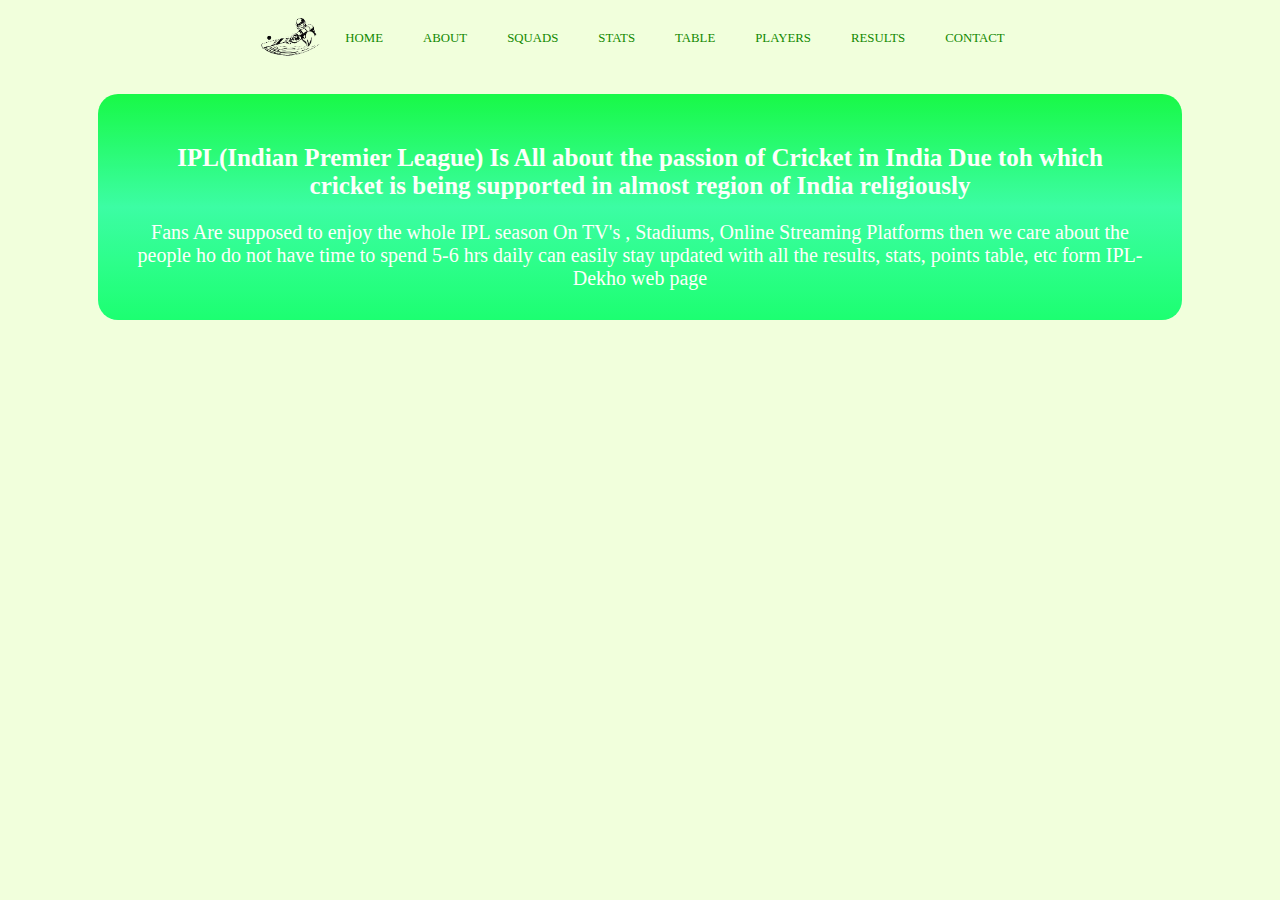
<file: index.html>
<!DOCTYPE html>
<html lang="en">

<head>
    <meta charset="UTF-8">
    <meta http-equiv="X-UA-Compatible" content="IE=edge">
    <meta name="viewport" content="width=device-width, initial-scale=1.0">
    <link rel="stylesheet" href="css/utilse.css">
    <link rel="stylesheet" href="css/main.css">
    <!-- <link rel="stylesheet" media="screen and (min-width: 600px)" href="../css/phone.css"> -->
    <title> IPL</title>
</head>

<body>
    <header id="header">
        <nav id="nav">
            <div class="logo">
                <img class="img" src="img/logo.png" alt="IPL">
            </div>
            <ul class="nav">
                <li><a href="#">HOME</a></li>
                <li><a href="html/about.html">ABOUT</a></li>
                <li><a href="html/squads.html">SQUADS</a></li>
                <li><a href="html/stats.html">STATS</a></li>
                <li><a href="html/points-table.html">TABLE</a></li>
                <li><a href="html/players.html">PLAYERS</a></li>
                <li><a href="html/blogpost1.html">RESULTS</a></li>
                <li><a href="html/contact.html">CONTACT</a></li>
            </ul>

        </nav>
    </header>
    <main>
        <section class="welcm top-margin">
            <h1 class="primary-heading">IPL(Indian Premier League) Is All about the passion of Cricket in India Due toh
                which cricket is being supported in almost region of India religiously</h1>
            <div class="ad">
                <!-- <img src="img/ipl-1.jfif" alt="logo"> -->
                <p class="new-para">
                    Fans Are supposed to enjoy the whole IPL season On TV's , Stadiums, Online Streaming Platforms then
                    we care about the people ho do not have time to spend 5-6 hrs daily can easily stay updated with all
                    the results, stats, points table, etc form IPL-Dekho web page</p>   </div>
        </section>
    </main>
</body>

</html>
</file>
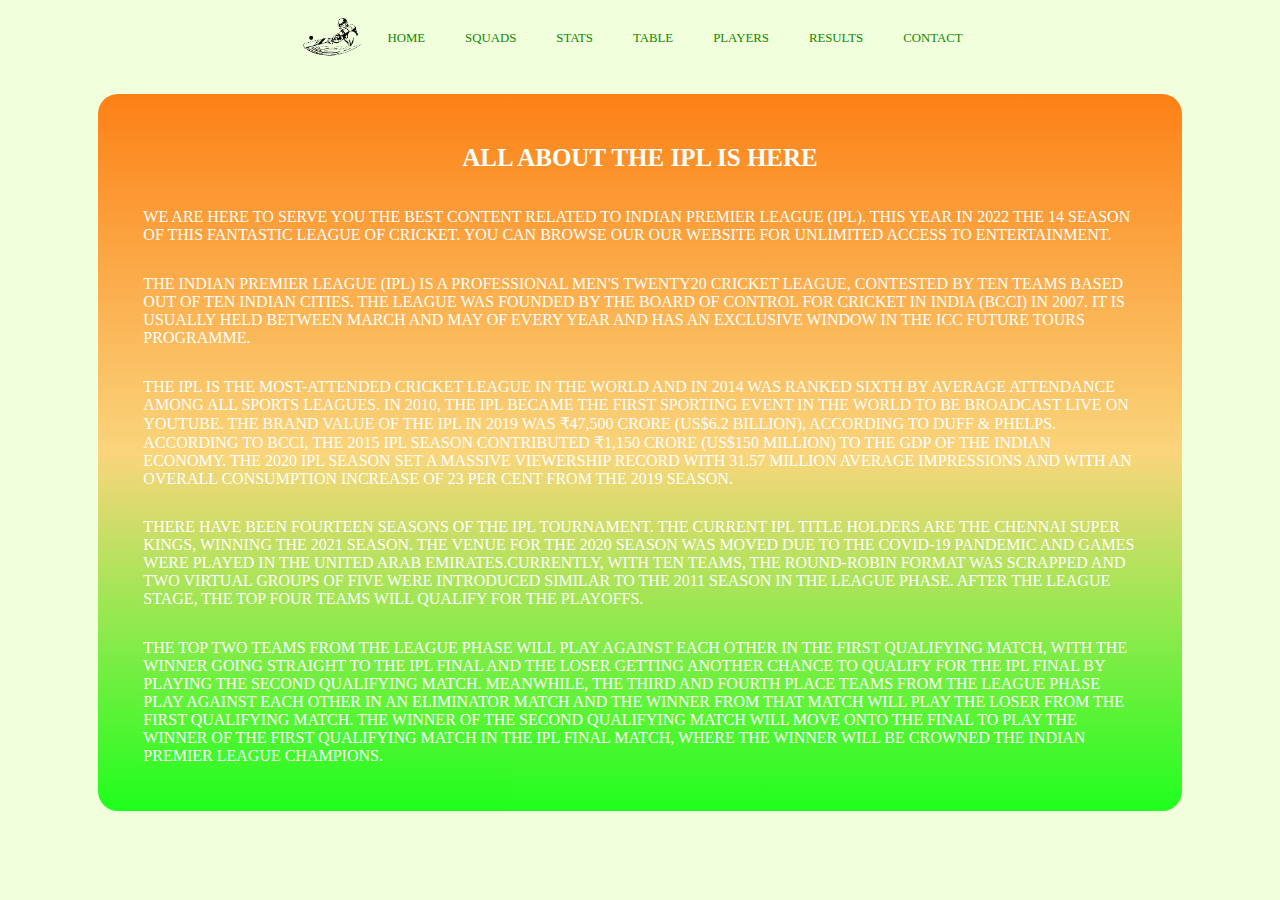
<file: html/index.html>
<!DOCTYPE html>
<html lang="en">

<head>
    <meta charset="UTF-8">
    <meta http-equiv="X-UA-Compatible" content="IE=edge">
    <meta name="viewport" content="width=device-width, initial-scale=1.0">
    <link rel="stylesheet" href="../css/utilse.css">
    <link rel="stylesheet" href="../css/main.css">
    <!-- <link rel="stylesheet" media="screen and (min-width: 600px)" href="../css/phone.css"> -->
    <title> IPL</title>
</head>

<body>
    <header id="header">
        <nav id="nav">
            <div class="logo">
                <img class="img" src="../img/logo.png" alt="IPL">
            </div>
            <ul class="nav">
                <li><a href="index.html">HOME</a></li>
                <li><a href="squads.html">SQUADS</a></li>
                <li><a href="stats.html">STATS</a></li>
                <li><a href="points-table.html">TABLE</a></li>
                <li><a href="players.html">PLAYERS</a></li>
                <li><a href="blogpost1.html">RESULTS</a></li>   <li><a href="contact.html">CONTACT</a></li> 
            </ul>

        </nav>
    </header> 
    <main id="home">
        <section class="intro top-margin">

            <h1 class="primary-heading">ALL ABOUT THE IPL IS HERE</h1>
            <p class="primary-para">WE ARE HERE TO SERVE YOU THE BEST CONTENT RELATED TO INDIAN PREMIER LEAGUE (IPL).
                THIS
                YEAR IN 2022 THE 14 SEASON OF THIS FANTASTIC LEAGUE OF CRICKET. YOU CAN BROWSE OUR OUR WEBSITE FOR
                UNLIMITED
                ACCESS TO ENTERTAINMENT. </p>
            <p class="primary-para">
                THE INDIAN PREMIER LEAGUE (IPL) IS A PROFESSIONAL MEN'S TWENTY20 CRICKET LEAGUE, CONTESTED BY TEN TEAMS
                BASED OUT OF TEN INDIAN CITIES. THE LEAGUE WAS FOUNDED BY THE BOARD OF CONTROL FOR CRICKET IN INDIA
                (BCCI) IN 2007. IT IS USUALLY HELD BETWEEN MARCH AND MAY OF EVERY YEAR AND HAS AN EXCLUSIVE WINDOW IN
                THE ICC FUTURE TOURS PROGRAMME.</p>
            <p class="primary-para">
                THE IPL IS THE MOST-ATTENDED CRICKET LEAGUE IN THE WORLD AND IN 2014 WAS RANKED SIXTH BY AVERAGE
                ATTENDANCE AMONG ALL SPORTS LEAGUES. IN 2010, THE IPL BECAME THE FIRST SPORTING EVENT IN THE WORLD TO
                BE BROADCAST LIVE ON YOUTUBE. THE BRAND VALUE OF THE IPL IN 2019 WAS ₹47,500 CRORE (US$6.2
                BILLION), ACCORDING TO DUFF & PHELPS. ACCORDING TO BCCI, THE 2015 IPL SEASON CONTRIBUTED ₹1,150 CRORE
                (US$150 MILLION) TO THE GDP OF THE INDIAN ECONOMY. THE 2020 IPL SEASON SET A MASSIVE VIEWERSHIP
                RECORD WITH 31.57 MILLION AVERAGE IMPRESSIONS AND WITH AN OVERALL CONSUMPTION INCREASE OF 23 PER CENT
                FROM THE 2019 SEASON.</p>
            <p class="primary-para">
                THERE HAVE BEEN FOURTEEN SEASONS OF THE IPL TOURNAMENT. THE CURRENT IPL TITLE HOLDERS ARE THE CHENNAI
                SUPER KINGS, WINNING THE 2021 SEASON. THE VENUE FOR THE 2020 SEASON WAS MOVED DUE TO THE COVID-19
                PANDEMIC AND GAMES WERE PLAYED IN THE UNITED ARAB EMIRATES.CURRENTLY, WITH TEN TEAMS, THE
                ROUND-ROBIN FORMAT WAS SCRAPPED AND TWO VIRTUAL GROUPS OF FIVE WERE INTRODUCED SIMILAR TO THE 2011
                SEASON IN THE LEAGUE PHASE. AFTER THE LEAGUE STAGE, THE TOP FOUR TEAMS WILL QUALIFY FOR THE PLAYOFFS.
            </p>
            <p class="primary-para"> THE TOP TWO TEAMS FROM THE LEAGUE PHASE WILL PLAY AGAINST EACH OTHER IN THE FIRST
                QUALIFYING MATCH, WITH
                THE WINNER GOING STRAIGHT TO THE IPL FINAL AND THE LOSER GETTING ANOTHER CHANCE TO QUALIFY FOR THE IPL
                FINAL BY PLAYING THE SECOND QUALIFYING MATCH. MEANWHILE, THE THIRD AND FOURTH PLACE TEAMS FROM THE
                LEAGUE PHASE PLAY AGAINST EACH OTHER IN AN ELIMINATOR MATCH AND THE WINNER FROM THAT MATCH WILL PLAY THE
                LOSER FROM THE FIRST QUALIFYING MATCH. THE WINNER OF THE SECOND QUALIFYING MATCH WILL MOVE ONTO THE
                FINAL TO PLAY THE WINNER OF THE FIRST QUALIFYING MATCH IN THE IPL FINAL MATCH, WHERE THE WINNER WILL BE
                CROWNED THE INDIAN PREMIER LEAGUE CHAMPIONS.
            </p>

        </section>
    </main>





</body>
</html>
</file>
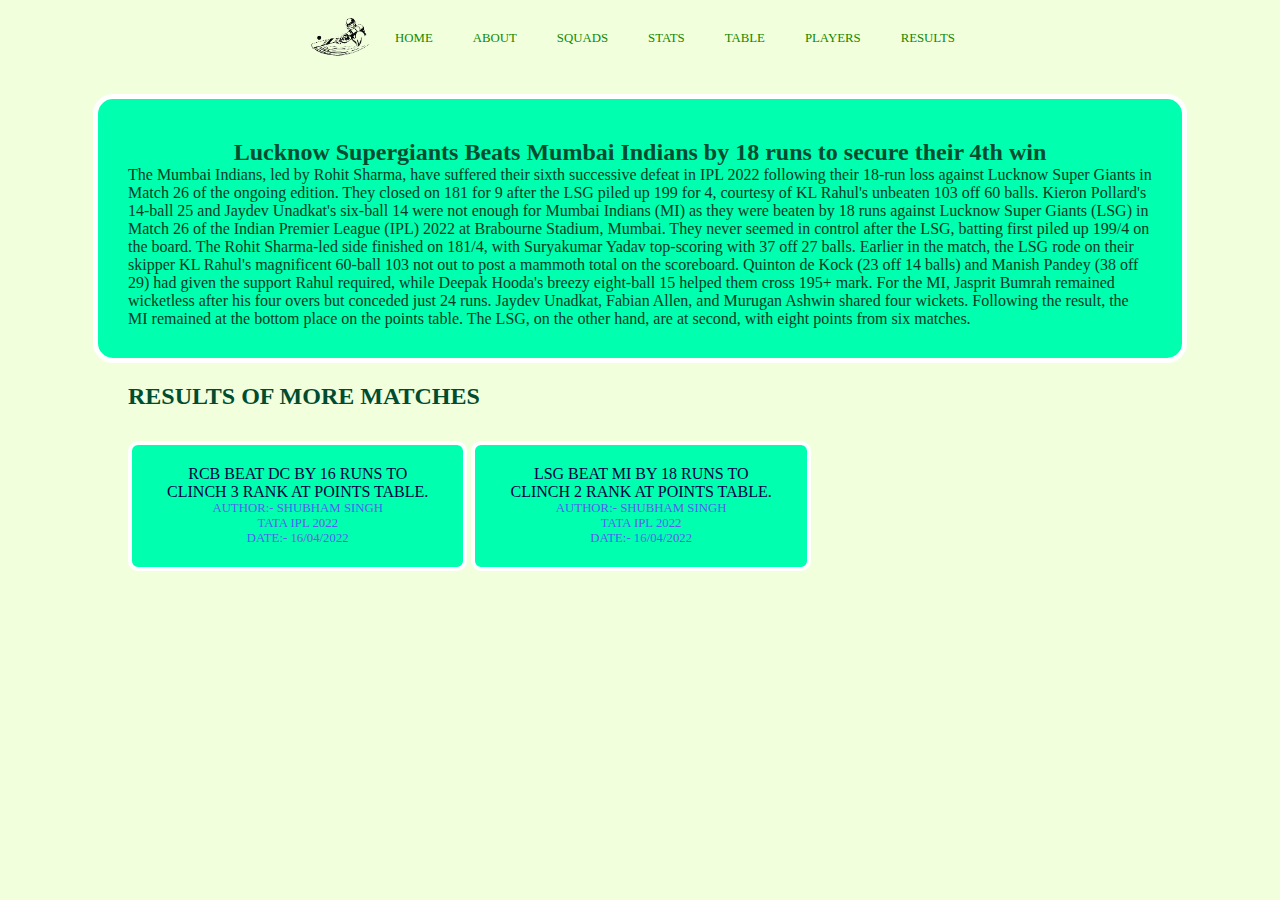
<file: blog/lsgvsmi.html>
<!DOCTYPE html>
<html lang="en">

<head>
    <meta charset="UTF-8">
    <meta http-equiv="X-UA-Compatible" content="IE=edge">
    <meta name="viewport" content="width=device-width, initial-scale=1.0">
    <link rel="stylesheet" href="../css/utilse.css">
    <link rel="stylesheet" href="../css/main.css">
    <!-- <link rel="stylesheet" media="screen and (min-width: 600px)" href="../css/phone.css"> -->
    <title> IPL</title>
</head>

<body>
    <header id="header">
        <nav id="nav">
            <div class="logo">
                <img class="img" src="../img/logo.png" alt="IPL">
            </div>
            <ul class="nav">
                <li><a href="../index.html">HOME</a></li>
                <li><a href="../html/about.html">ABOUT</a></li>
                <li><a href="../html/squads.html">SQUADS</a></li>
                <li><a href="../html/stats.html">STATS</a></li>
                <li><a href="../html/points-table.html">TABLE</a></li>
                <li><a href="../html/players.html">PLAYERS</a></li>
                <li><a href="../html/blogpost1.html">RESULTS</a></li>
            </ul>

        </nav>
    </header>
    <section class="blog">
        <h1 class="blog-heading">Lucknow Supergiants  Beats Mumbai Indians by 18 runs to secure their 4th win</h1>
        <p class="blog-para">The Mumbai Indians, led by Rohit Sharma, have suffered their sixth successive defeat in IPL
            2022 following their 18-run loss against Lucknow Super Giants in Match 26 of the ongoing edition. They
            closed on 181 for 9 after the LSG piled up 199 for 4, courtesy of KL Rahul's unbeaten 103 off 60 balls.

            Kieron Pollard's 14-ball 25 and Jaydev Unadkat's six-ball 14 were not enough for Mumbai Indians (MI) as they
            were beaten by 18 runs against Lucknow Super Giants (LSG) in Match 26 of the Indian Premier League (IPL)
            2022 at Brabourne Stadium, Mumbai. They never seemed in control after the LSG, batting first piled up 199/4
            on the board. The Rohit Sharma-led side finished on 181/4, with Suryakumar Yadav top-scoring with 37 off 27
            balls.

            Earlier in the match, the LSG rode on their skipper KL Rahul's magnificent 60-ball 103 not out to post a
            mammoth total on the scoreboard. Quinton de Kock (23 off 14 balls) and Manish Pandey (38 off 29) had given
            the support Rahul required, while Deepak Hooda's breezy eight-ball 15 helped them cross 195+ mark. For the
            MI, Jasprit Bumrah remained wicketless after his four overs but conceded just 24 runs. Jaydev Unadkat,
            Fabian Allen, and Murugan Ashwin shared four wickets.

            Following the result, the MI remained at the bottom place on the points table. The LSG, on the other hand,
            are at second, with eight points from six matches.</p>
    </section>
    </main>
    <section class="article">
        <h1 class="blog-heading">RESULTS OF MORE MATCHES</h1>
        <div class="box2 blogpost">
            <a href="rcbvsdc.html" class="title-blogpost">RCB BEAT DC BY 16 RUNS TO CLINCH 3 RANK AT POINTS TABLE.<br>
            <p>AUTHOR:- SHUBHAM SINGH</p>
            <p>TATA IPL 2022</p>
            <p>DATE:- 16/04/2022</p>
            </a>
        </div>
        <div class="box2 blogpost">
            <a href="lsgvsmi.html" class="title-blogpost">LSG BEAT MI BY 18 RUNS TO CLINCH 2 RANK AT POINTS TABLE.<br>
            <p>AUTHOR:- SHUBHAM SINGH</p>
            <p>TATA IPL 2022</p>
            <p>DATE:- 16/04/2022</p>
            </a>
        </div>
    </section>
</body>

</html>
</file>
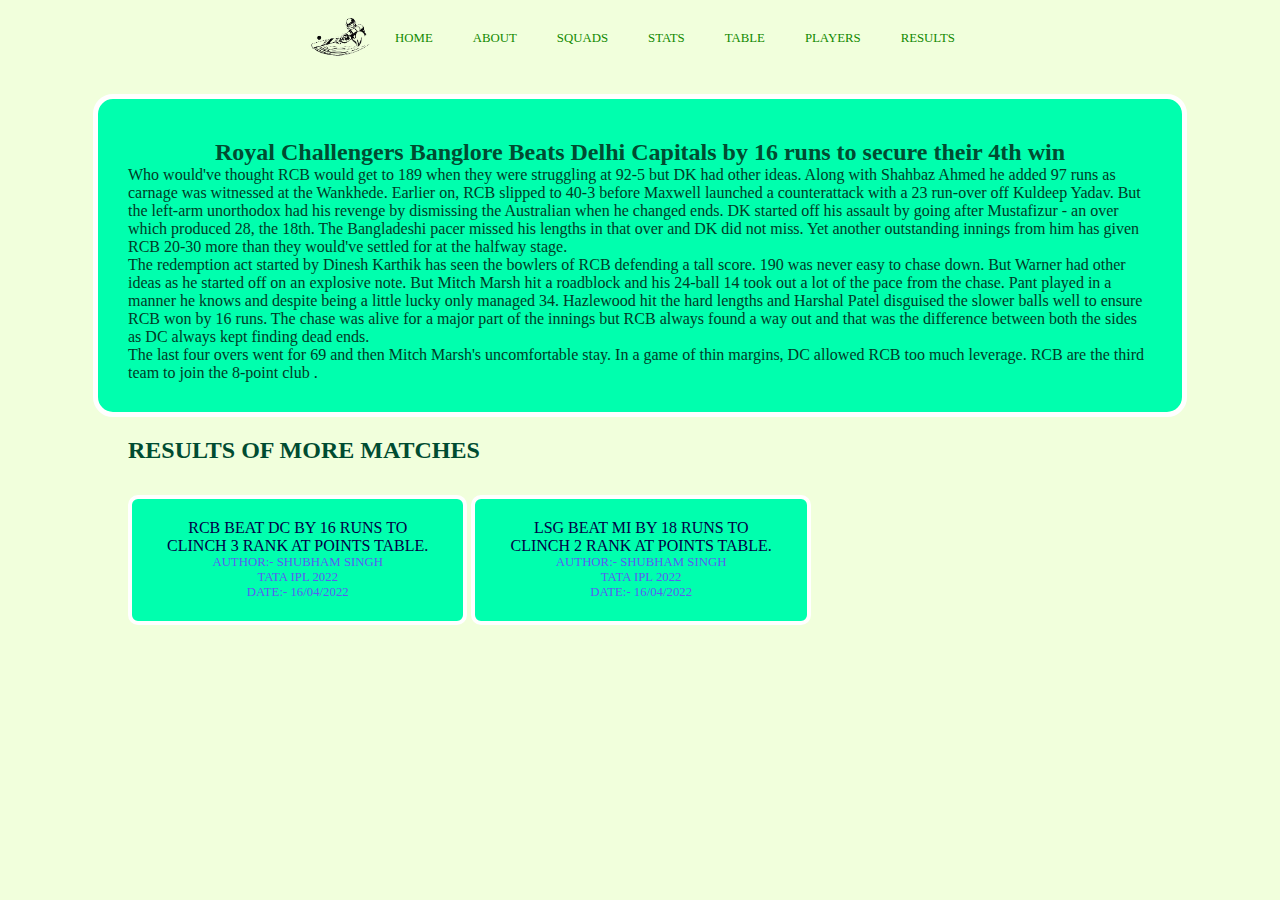
<file: blog/rcbvsdc.html>
<!DOCTYPE html>
<html lang="en">

<head>
    <meta charset="UTF-8">
    <meta http-equiv="X-UA-Compatible" content="IE=edge">
    <meta name="viewport" content="width=device-width, initial-scale=1.0">
    <link rel="stylesheet" href="../css/utilse.css">
    <link rel="stylesheet" href="../css/main.css">
    <!-- <link rel="stylesheet" media="screen and (min-width: 600px)" href="../css/phone.css"> -->
    <title> IPL</title>
</head>

<body>
    <header id="header">
        <nav id="nav">
            <div class="logo">
                <img class="img" src="../img/logo.png" alt="IPL">
            </div>
            <ul class="nav">
                <li><a href="../index.html">HOME</a></li>
                <li><a href="../html/about.html">ABOUT</a></li>
                <li><a href="../html/squads.html">SQUADS</a></li>
                <li><a href="../html/stats.html">STATS</a></li>
                <li><a href="../html/points-table.html">TABLE</a></li>
                <li><a href="../html/players.html">PLAYERS</a></li>
                <li><a href="../html/blogpost1.html">RESULTS</a></li>
            </ul>

        </nav>
    </header>
    <section class="blog">
        <h1 class="blog-heading">Royal Challengers Banglore Beats Delhi Capitals by 16 runs to secure their 4th win</h1>
        <p class="blog-para">Who would've thought RCB would get to 189 when they were struggling at 92-5 but DK had
            other ideas. Along with Shahbaz Ahmed he added 97 runs as carnage was witnessed at the Wankhede. Earlier on,
            RCB slipped to 40-3 before Maxwell launched a counterattack with a 23 run-over off Kuldeep Yadav. But the
            left-arm unorthodox had his revenge by dismissing the Australian when he changed ends. DK started off his
            assault by going after Mustafizur - an over which produced 28, the 18th. The Bangladeshi pacer missed his
            lengths in that over and DK did not miss. Yet another outstanding innings from him has given RCB 20-30 more
            than they would've settled for at the halfway stage.

        </p>
        <p class="blog-para">The redemption act started by Dinesh Karthik has seen the bowlers of RCB defending a tall
            score. 190 was never easy to chase down. But Warner had other ideas as he started off on an explosive note.
            But Mitch Marsh hit a roadblock and his 24-ball 14 took out a lot of the pace from the chase. Pant played in
            a manner he knows and despite being a little lucky only managed 34. Hazlewood hit the hard lengths and
            Harshal Patel disguised the slower balls well to ensure RCB won by 16 runs. The chase was alive for a major
            part of the innings but RCB always found a way out and that was the difference between both the sides as DC
            always kept finding dead ends.</p>
        <p class="blog-para">The last four overs went for 69 and then Mitch Marsh's uncomfortable stay. In a game of
            thin margins, DC allowed RCB too much leverage. RCB are the third team to join the 8-point club .</p>
    </section>
    </main>
    <section class="article">
        <h1 class="blog-heading">RESULTS OF MORE MATCHES</h1>
        <div class="box2 blogpost">
            <a href="rcbvsdc.html" class="title-blogpost">RCB BEAT DC BY 16 RUNS TO CLINCH 3 RANK AT POINTS TABLE.<br>
            <p>AUTHOR:- SHUBHAM SINGH</p>
            <p>TATA IPL 2022</p>
            <p>DATE:- 16/04/2022</p>
            </a>
        </div>
        <div class="box2 blogpost">
            <a href="lsgvsmi.html" class="title-blogpost">LSG BEAT MI BY 18 RUNS TO CLINCH 2 RANK AT POINTS TABLE.<br>
            <p>AUTHOR:- SHUBHAM SINGH</p>
            <p>TATA IPL 2022</p>
            <p>DATE:- 16/04/2022</p>
            </a>
        </div>
    </section>
</body>

</html>
</file>
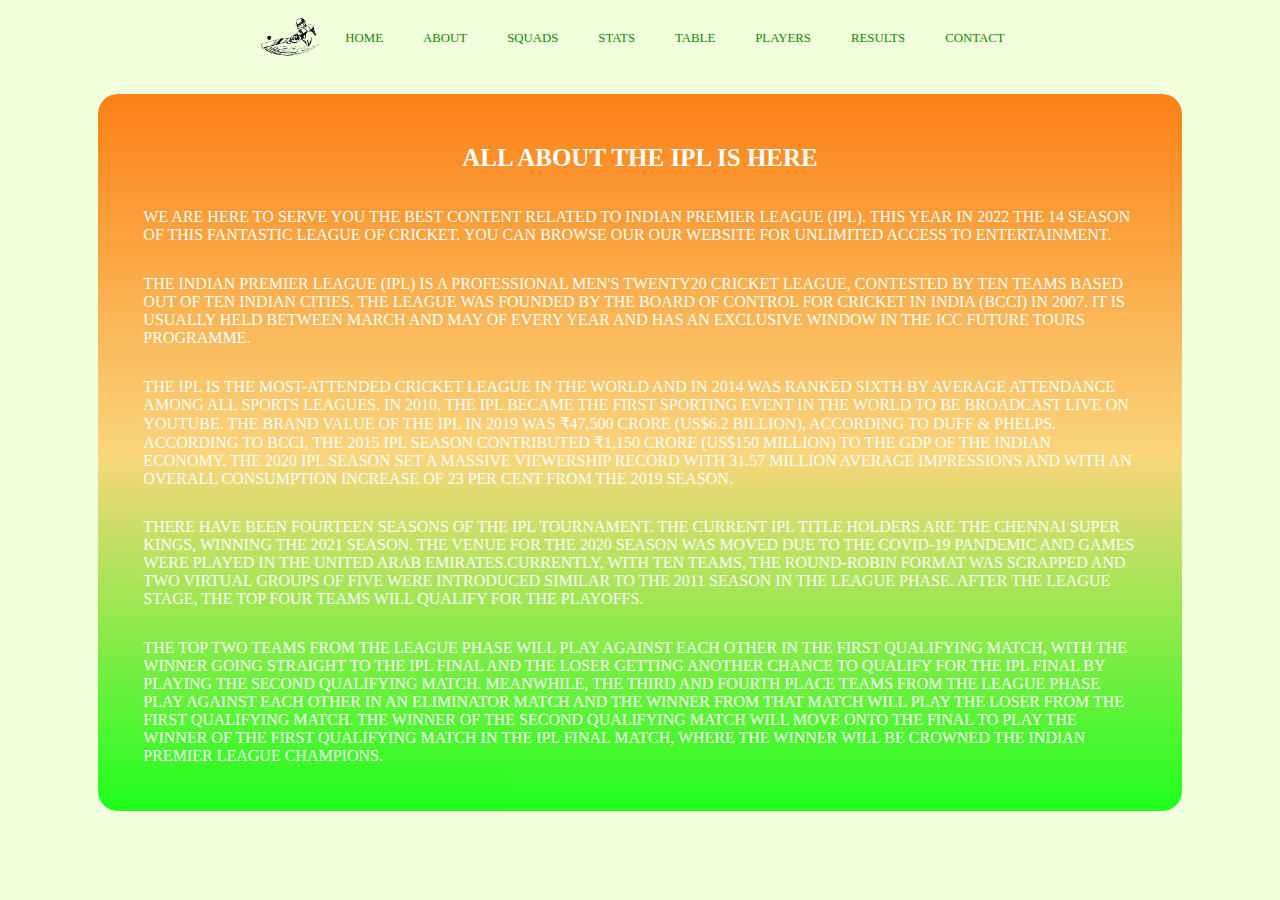
<file: html/about.html>
<!DOCTYPE html>
<html lang="en">

<head>
    <meta charset="UTF-8">
    <meta http-equiv="X-UA-Compatible" content="IE=edge">
    <meta name="viewport" content="width=device-width, initial-scale=1.0">
    <link rel="stylesheet" href="../css/utilse.css">
    <link rel="stylesheet" href="../css/main.css">
    <!-- <link rel="stylesheet" media="screen and (min-width: 600px)" href="../css/phone.css"> -->
    <title> IPL</title>
</head>

<body>
    <header id="header">
        <nav id="nav">
            <div class="logo">
                <img class="img" src="../img/logo.png" alt="IPL">
            </div>
            <ul class="nav">
                <li><a href="../index.html">HOME</a></li>
                <li><a href="about.html">ABOUT</a></li>
                <li><a href="squads.html">SQUADS</a></li>
                <li><a href="stats.html">STATS</a></li>
                <li><a href="points-table.html">TABLE</a></li>
                <li><a href="players.html">PLAYERS</a></li>
                <li><a href="blogpost1.html">RESULTS</a></li>   
                <li><a href="contact.html">CONTACT</a></li> 
            </ul>

        </nav>
    </header> 
    <main id="about">
        <section class="intro top-margin">

            <h1 class="primary-heading">ALL ABOUT THE IPL IS HERE</h1>
            <p class="primary-para">WE ARE HERE TO SERVE YOU THE BEST CONTENT RELATED TO INDIAN PREMIER LEAGUE (IPL).
                THIS
                YEAR IN 2022 THE 14 SEASON OF THIS FANTASTIC LEAGUE OF CRICKET. YOU CAN BROWSE OUR OUR WEBSITE FOR
                UNLIMITED
                ACCESS TO ENTERTAINMENT. </p>
            <p class="primary-para">
                THE INDIAN PREMIER LEAGUE (IPL) IS A PROFESSIONAL MEN'S TWENTY20 CRICKET LEAGUE, CONTESTED BY TEN TEAMS
                BASED OUT OF TEN INDIAN CITIES. THE LEAGUE WAS FOUNDED BY THE BOARD OF CONTROL FOR CRICKET IN INDIA
                (BCCI) IN 2007. IT IS USUALLY HELD BETWEEN MARCH AND MAY OF EVERY YEAR AND HAS AN EXCLUSIVE WINDOW IN
                THE ICC FUTURE TOURS PROGRAMME.</p>
            <p class="primary-para">
                THE IPL IS THE MOST-ATTENDED CRICKET LEAGUE IN THE WORLD AND IN 2014 WAS RANKED SIXTH BY AVERAGE
                ATTENDANCE AMONG ALL SPORTS LEAGUES. IN 2010, THE IPL BECAME THE FIRST SPORTING EVENT IN THE WORLD TO
                BE BROADCAST LIVE ON YOUTUBE. THE BRAND VALUE OF THE IPL IN 2019 WAS ₹47,500 CRORE (US$6.2
                BILLION), ACCORDING TO DUFF & PHELPS. ACCORDING TO BCCI, THE 2015 IPL SEASON CONTRIBUTED ₹1,150 CRORE
                (US$150 MILLION) TO THE GDP OF THE INDIAN ECONOMY. THE 2020 IPL SEASON SET A MASSIVE VIEWERSHIP
                RECORD WITH 31.57 MILLION AVERAGE IMPRESSIONS AND WITH AN OVERALL CONSUMPTION INCREASE OF 23 PER CENT
                FROM THE 2019 SEASON.</p>
            <p class="primary-para">
                THERE HAVE BEEN FOURTEEN SEASONS OF THE IPL TOURNAMENT. THE CURRENT IPL TITLE HOLDERS ARE THE CHENNAI
                SUPER KINGS, WINNING THE 2021 SEASON. THE VENUE FOR THE 2020 SEASON WAS MOVED DUE TO THE COVID-19
                PANDEMIC AND GAMES WERE PLAYED IN THE UNITED ARAB EMIRATES.CURRENTLY, WITH TEN TEAMS, THE
                ROUND-ROBIN FORMAT WAS SCRAPPED AND TWO VIRTUAL GROUPS OF FIVE WERE INTRODUCED SIMILAR TO THE 2011
                SEASON IN THE LEAGUE PHASE. AFTER THE LEAGUE STAGE, THE TOP FOUR TEAMS WILL QUALIFY FOR THE PLAYOFFS.
            </p>
            <p class="primary-para"> THE TOP TWO TEAMS FROM THE LEAGUE PHASE WILL PLAY AGAINST EACH OTHER IN THE FIRST
                QUALIFYING MATCH, WITH
                THE WINNER GOING STRAIGHT TO THE IPL FINAL AND THE LOSER GETTING ANOTHER CHANCE TO QUALIFY FOR THE IPL
                FINAL BY PLAYING THE SECOND QUALIFYING MATCH. MEANWHILE, THE THIRD AND FOURTH PLACE TEAMS FROM THE
                LEAGUE PHASE PLAY AGAINST EACH OTHER IN AN ELIMINATOR MATCH AND THE WINNER FROM THAT MATCH WILL PLAY THE
                LOSER FROM THE FIRST QUALIFYING MATCH. THE WINNER OF THE SECOND QUALIFYING MATCH WILL MOVE ONTO THE
                FINAL TO PLAY THE WINNER OF THE FIRST QUALIFYING MATCH IN THE IPL FINAL MATCH, WHERE THE WINNER WILL BE
                CROWNED THE INDIAN PREMIER LEAGUE CHAMPIONS.
            </p>

        </section>
    </main>





</body>
</html>
</file>
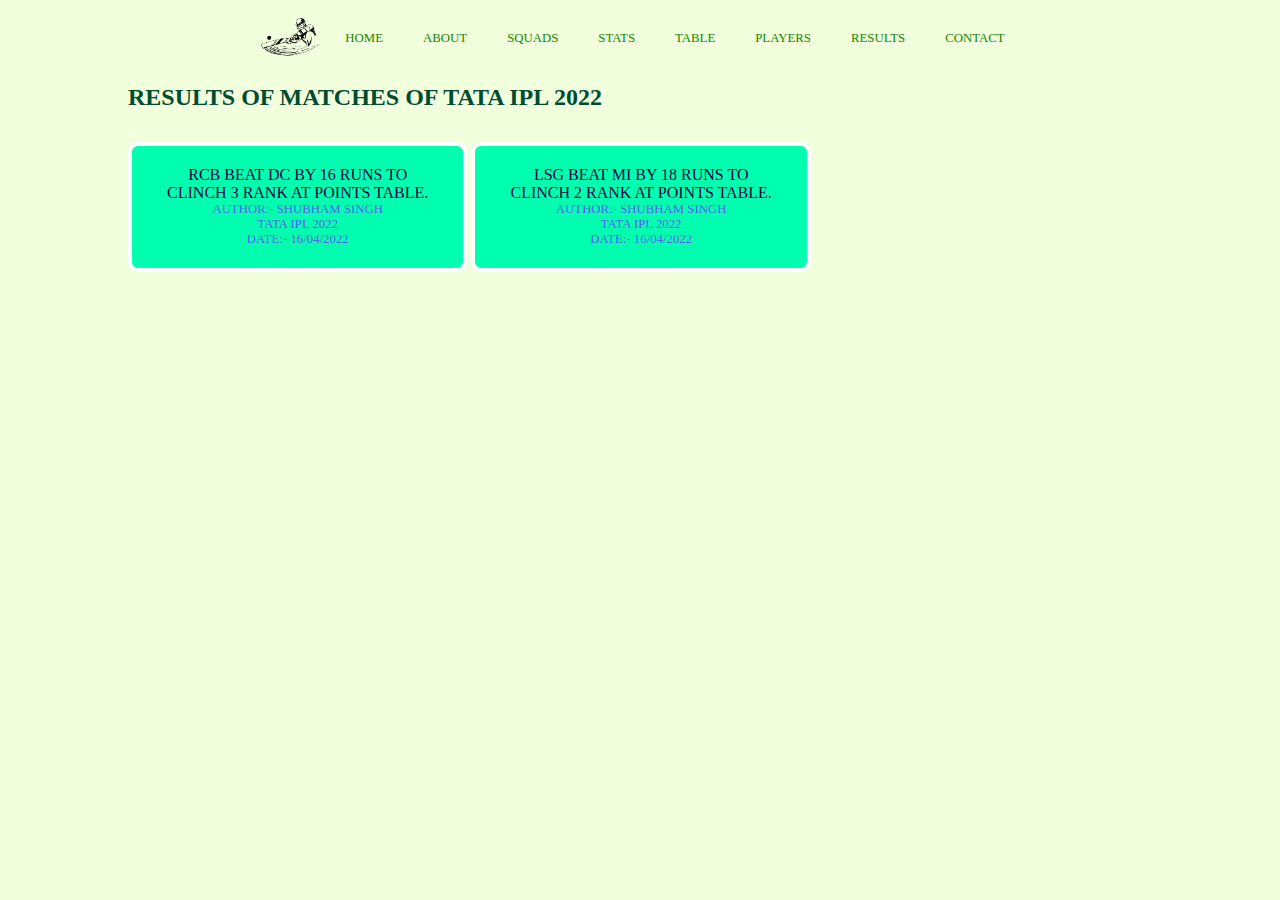
<file: html/blogpost1.html>
<!DOCTYPE html>
<html lang="en">

<head>
    <meta charset="UTF-8">
    <meta http-equiv="X-UA-Compatible" content="IE=edge">
    <meta name="viewport" content="width=device-width, initial-scale=1.0">
    <link rel="stylesheet" href="../css/utilse.css">
    <link rel="stylesheet" href="../css/main.css">
    <!-- <link rel="stylesheet" media="screen and (min-width: 600px)" href="../css/phone.css"> -->
    <title> IPL</title>
</head>

<body>
    <header id="header">
        <nav id="nav">
            <div class="logo">
                <img class="img" src="../img/logo.png" alt="IPL">
            </div>
            <ul class="nav">
                <li><a href="../index.html">HOME</a></li>
                <li><a href="about.html">ABOUT</a></li>
                <li><a href="squads.html">SQUADS</a></li>
                <li><a href="stats.html">STATS</a></li>
                <li><a href="points-table.html">TABLE</a></li>
                <li><a href="players.html">PLAYERS</a></li>
                <li><a href="blogpost1.html">RESULTS</a></li>
                <li><a href="contact.html">CONTACT</a></li> 
            </ul>

        </nav>
    </header>
    <section class="article top-margin">
        <h1 class="blog-heading">RESULTS OF MATCHES OF TATA IPL 2022</h1>
        <div class="box2 blogpost">
            <a href="../blog/rcbvsdc.html" class="title-blogpost">RCB BEAT DC BY 16 RUNS TO CLINCH 3 RANK AT POINTS TABLE.<br>
            <p>AUTHOR:- SHUBHAM SINGH</p>
            <p>TATA IPL 2022</p>
            <p>DATE:- 16/04/2022</p>
            </a>
        </div>
        <div class="box2 blogpost">
            <a href="../blog/lsgvsmi.html" class="title-blogpost">LSG BEAT MI BY 18 RUNS TO CLINCH 2 RANK AT POINTS TABLE.<br>
            <p>AUTHOR:- SHUBHAM SINGH</p>
            <p>TATA IPL 2022</p>
            <p>DATE:- 16/04/2022</p>
            </a>
        </div>
    </section>
    
</body>

</html>
</file>
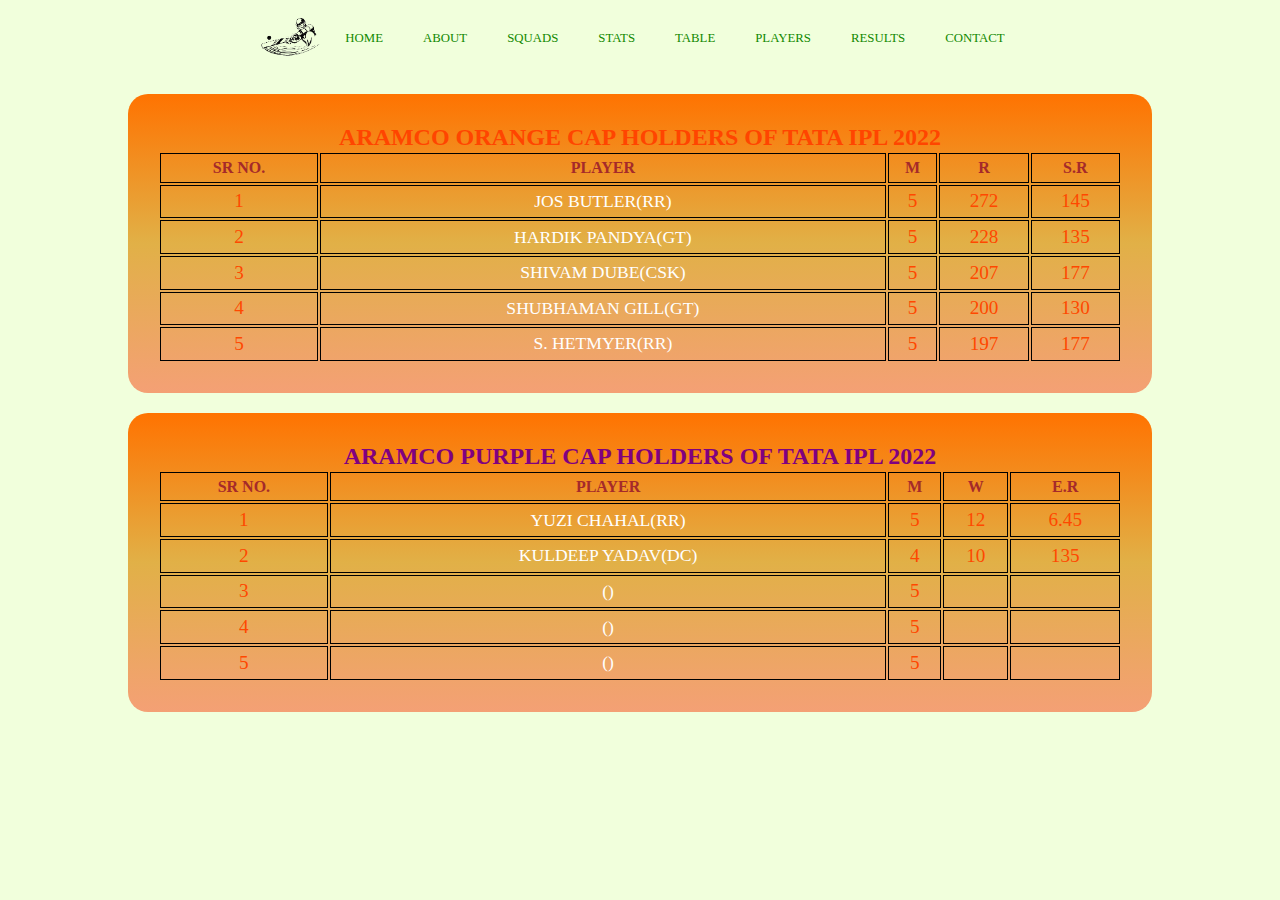
<file: html/players.html>
<!DOCTYPE html>
<html lang="en">

<head>
    <meta charset="UTF-8">
    <meta http-equiv="X-UA-Compatible" content="IE=edge">
    <meta name="viewport" content="width=device-width, initial-scale=1.0">
    <link rel="stylesheet" href="../css/utilse.css">
    <link rel="stylesheet" href="../css/main.css">
    <!-- <link rel="stylesheet" media="screen and (min-width: 600px)" href="../css/phone.css"> -->
    <title> IPL</title>


</head>

<body>
    <header id="header">
        <nav id="nav">
            <div class="logo">
                <img class="img" src="../img/logo.png" alt="IPL">
            </div>
            <ul class="nav">
                <li><a href="../index.html">HOME</a></li>
                <li><a href="about.html">ABOUT</a></li>
                <li><a href="squads.html">SQUADS</a></li>
                <li><a href="stats.html">STATS</a></li>
                <li><a href="points-table.html">TABLE</a></li>
                <li><a href="players.html">PLAYERS</a></li>
                <li><a href="blogpost1.html">RESULTS</a></li>   <li><a href="contact.html">CONTACT</a></li> 
            </ul>

        </nav>
    </header>
     
    <main>
        <div id="players" class="box caps  top-margin">
            <h1 class="title6">ARAMCO ORANGE CAP HOLDERS OF TATA IPL 2022</h1>
            <table class="aramco">
                <thead>
                    <tr>
                        <th class="title5">SR NO.</th>
                        <th class="title5">PLAYER</th>
                        <th class="title5">M </th>
                        <th class="title5">R</th>
                        <th class="title5">S.R</th>
                    </tr>
                </thead>
                <tbody>
                    <tr>
                        <td class="title3">1</td>
                        <td class="title4">JOS BUTLER(RR)</td>
                        <td class="title3">5</td>
                        <td class="title3">272</td>
                        <td class="title3">145</td>
                    </tr>
                    <tr>
                        <td class="title3">2</td>
                        <td class="title4">HARDIK PANDYA(GT)</td>
                        <td class="title3">5</td>
                        <td class="title3">228</td>
                        <td class="title3">135</td>
                    </tr>
                    <tr>
                        <td class="title3">3</td>
                        <td class="title4">SHIVAM DUBE(CSK)</td>
                        <td class="title3">5</td>
                        <td class="title3">207</td>
                        <td class="title3">177</td>
                    </tr>
                    <tr>
                        <td class="title3">4</td>
                        <td class="title4">SHUBHAMAN GILL(GT)</td>
                        <td class="title3">5</td>
                        <td class="title3">200</td>
                        <td class="title3">130</td>
                    </tr>
                    <tr>
                        <td class="title3">5</td>
                        <td class="title4">S. HETMYER(RR)</td>
                        <td class="title3">5</td>
                        <td class="title3">197</td>
                        <td class="title3">177</td>
                    </tr>
                </tbody>
            </table>

        </div>
        <div class="box caps">
            <h1 class="title7">ARAMCO PURPLE CAP HOLDERS OF TATA IPL 2022</h1>
            <table class="aramco">
                <thead>
                    <tr>
                        <th class="title5">SR NO.</th>
                        <th class="title5">PLAYER</th>
                        <th class="title5">M </th>
                        <th class="title5">W</th>
                        <th class="title5">E.R</th>
                    </tr>
                </thead>
                <tbody>
                    <tr>
                        <td class="title3">1</td>
                        <td class="title4">YUZI CHAHAL(RR)</td>
                        <td class="title3">5</td>
                        <td class="title3">12</td>
                        <td class="title3">6.45</td>
                    </tr>
                    <tr>
                        <td class="title3">2</td>
                        <td class="title4">KULDEEP YADAV(DC)</td>
                        <td class="title3">4</td>
                        <td class="title3">10</td>
                        <td class="title3">135</td>
                    </tr>
                    <tr>
                        <td class="title3">3</td>
                        <td class="title4">()</td>
                        <td class="title3">5</td>
                        <td class="title3"></td>
                        <td class="title3"></td>
                    </tr>
                    <tr>
                        <td class="title3">4</td>
                        <td class="title4">()</td>
                        <td class="title3">5</td>
                        <td class="title3"></td>
                        <td class="title3"></td>
                    </tr>
                    <tr>
                        <td class="title3">5</td>
                        <td class="title4">()</td>
                        <td class="title3">5</td>
                        <td class="title3"></td>
                        <td class="title3"></td>
                    </tr>
                </tbody>
            </table>

        </div>
    </main>
</body>

</html>
</file>
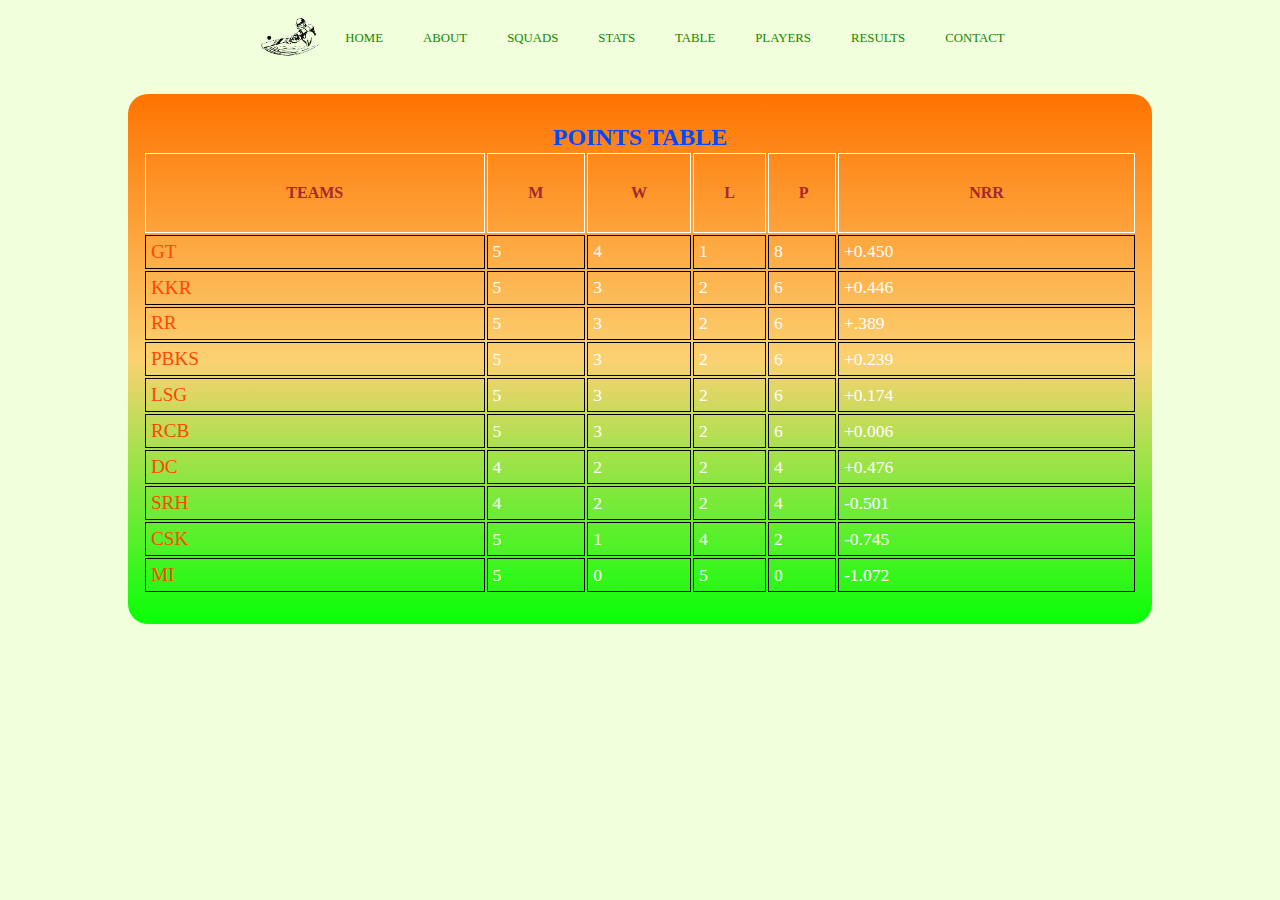
<file: html/points-table.html>
<!DOCTYPE html>
<html lang="en">

<head>
    <meta charset="UTF-8">
    <meta http-equiv="X-UA-Compatible" content="IE=edge">
    <meta name="viewport" content="width=device-width, initial-scale=1.0">
    <link rel="stylesheet" href="../css/utilse.css">
    <link rel="stylesheet" href="../css/main.css">
    <!-- <link rel="stylesheet" media="screen and (min-width: 600px)" href="../css/phone.css"> -->
    <title> IPL</title>


</head>

<body>
    <header id="header">
        <nav id="nav">
            <div class="logo">
                <img class="img" src="../img/logo.png" alt="IPL">
            </div>
            <ul class="nav">
                <li><a href="../index.html">HOME</a></li>
                <li><a href="about.html">ABOUT</a></li>
                <li><a href="squads.html">SQUADS</a></li>
                <li><a href="stats.html">STATS</a></li>
                <li><a href="points-table.html">TABLE</a></li>
                <li><a href="players.html">PLAYERS</a></li>
                <li><a href="blogpost1.html">RESULTS</a></li>   <li><a href="contact.html">CONTACT</a></li> 
            </ul>

        </nav>
    </header>
    <main>
        <section id="p-t" class="table top-margin box3">
            <h1 class="title2">POINTS TABLE</h1>
            <table>
                <thead>
                    <tr>
                        <th class="title5">TEAMS</th>
                        <th class="title5">M</th>
                        <th class="title5">W</th>
                        <th class="title5">L</th>
                        <th class="title5">P</th>
                        <th class="title5">NRR</th>
                    </tr>
                </thead>
                <tbody>
                    <tr>
                        <td class="title3">GT</td>
                        <td class="title4">5</td>
                        <td class="title4">4</td>
                        <td class="title4">1</td>
                        <td class="title4">8</td>
                        <td class="title4">+0.450</td>
                    </tr>

                    <tr>
                        <td class="title3">KKR</td>
                        <td class="title4">5</td>
                        <td class="title4">3</td>
                        <td class="title4">2</td>
                        <td class="title4">6</td>
                        <td class="title4">+0.446</td>
                    </tr>
                    <tr>
                        <td class="title3">RR</td>
                        <td class="title4">5</td>
                        <td class="title4">3</td>
                        <td class="title4">2</td>
                        <td class="title4">6</td>
                        <td class="title4">+.389</td>
                    </tr>
                    <tr>
                        <td class="title3">PBKS</td>
                        <td class="title4">5</td>
                        <td class="title4">3</td>
                        <td class="title4">2</td>
                        <td class="title4">6</td>
                        <td class="title4">+0.239</td>
                    </tr>
                    <tr>
                        <td class="title3">LSG</td>
                        <td class="title4">5</td>
                        <td class="title4">3</td>
                        <td class="title4">2</td>
                        <td class="title4">6</td>
                        <td class="title4">+0.174</td>
                    </tr>



                    <tr>
                        <td class="title3">RCB</td>
                        <td class="title4">5</td>
                        <td class="title4">3</td>
                        <td class="title4">2</td>
                        <td class="title4">6</td>
                        <td class="title4">+0.006</td>
                    </tr>
                    <tr>
                        <td class="title3">DC</td>
                        <td class="title4">4</td>
                        <td class="title4">2</td>
                        <td class="title4">2</td>
                        <td class="title4">4</td>
                        <td class="title4">+0.476</td>
                    </tr>

                    <tr>
                        <td class="title3">SRH</td>
                        <td class="title4">4</td>
                        <td class="title4">2</td>
                        <td class="title4">2</td>
                        <td class="title4">4</td>
                        <td class="title4">-0.501</td>
                    </tr>
                    <tr>
                        <td class="title3">CSK</td>
                        <td class="title4">5</td>
                        <td class="title4">1</td>
                        <td class="title4">4</td>
                        <td class="title4">2</td>
                        <td class="title4">-0.745</td>
                    </tr>
                    <tr>
                        <td class="title3">MI</td>
                        <td class="title4">5</td>
                        <td class="title4">0</td>
                        <td class="title4">5</td>
                        <td class="title4">0</td>
                        <td class="title4">-1.072</td>
                    </tr>

                </tbody>
            </table>
        </section>
    </main>

</body>

</html>
</file>
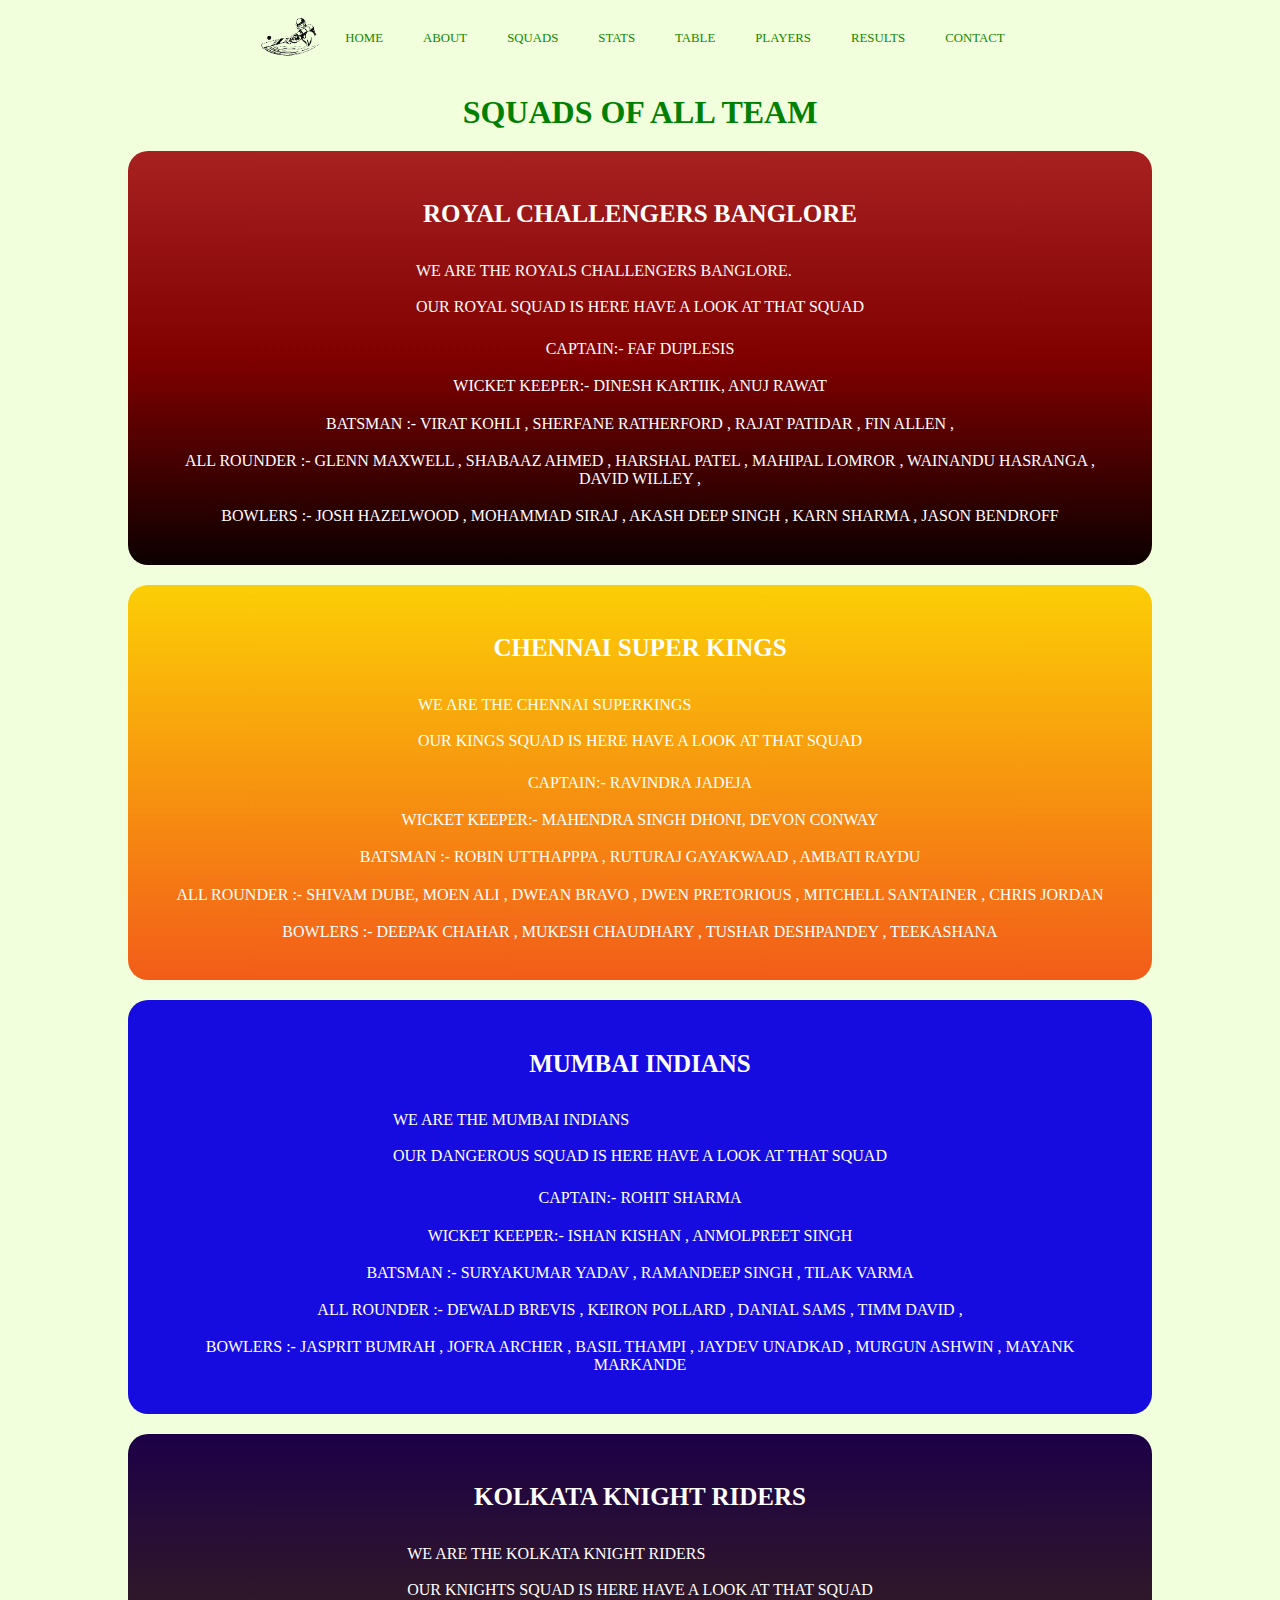
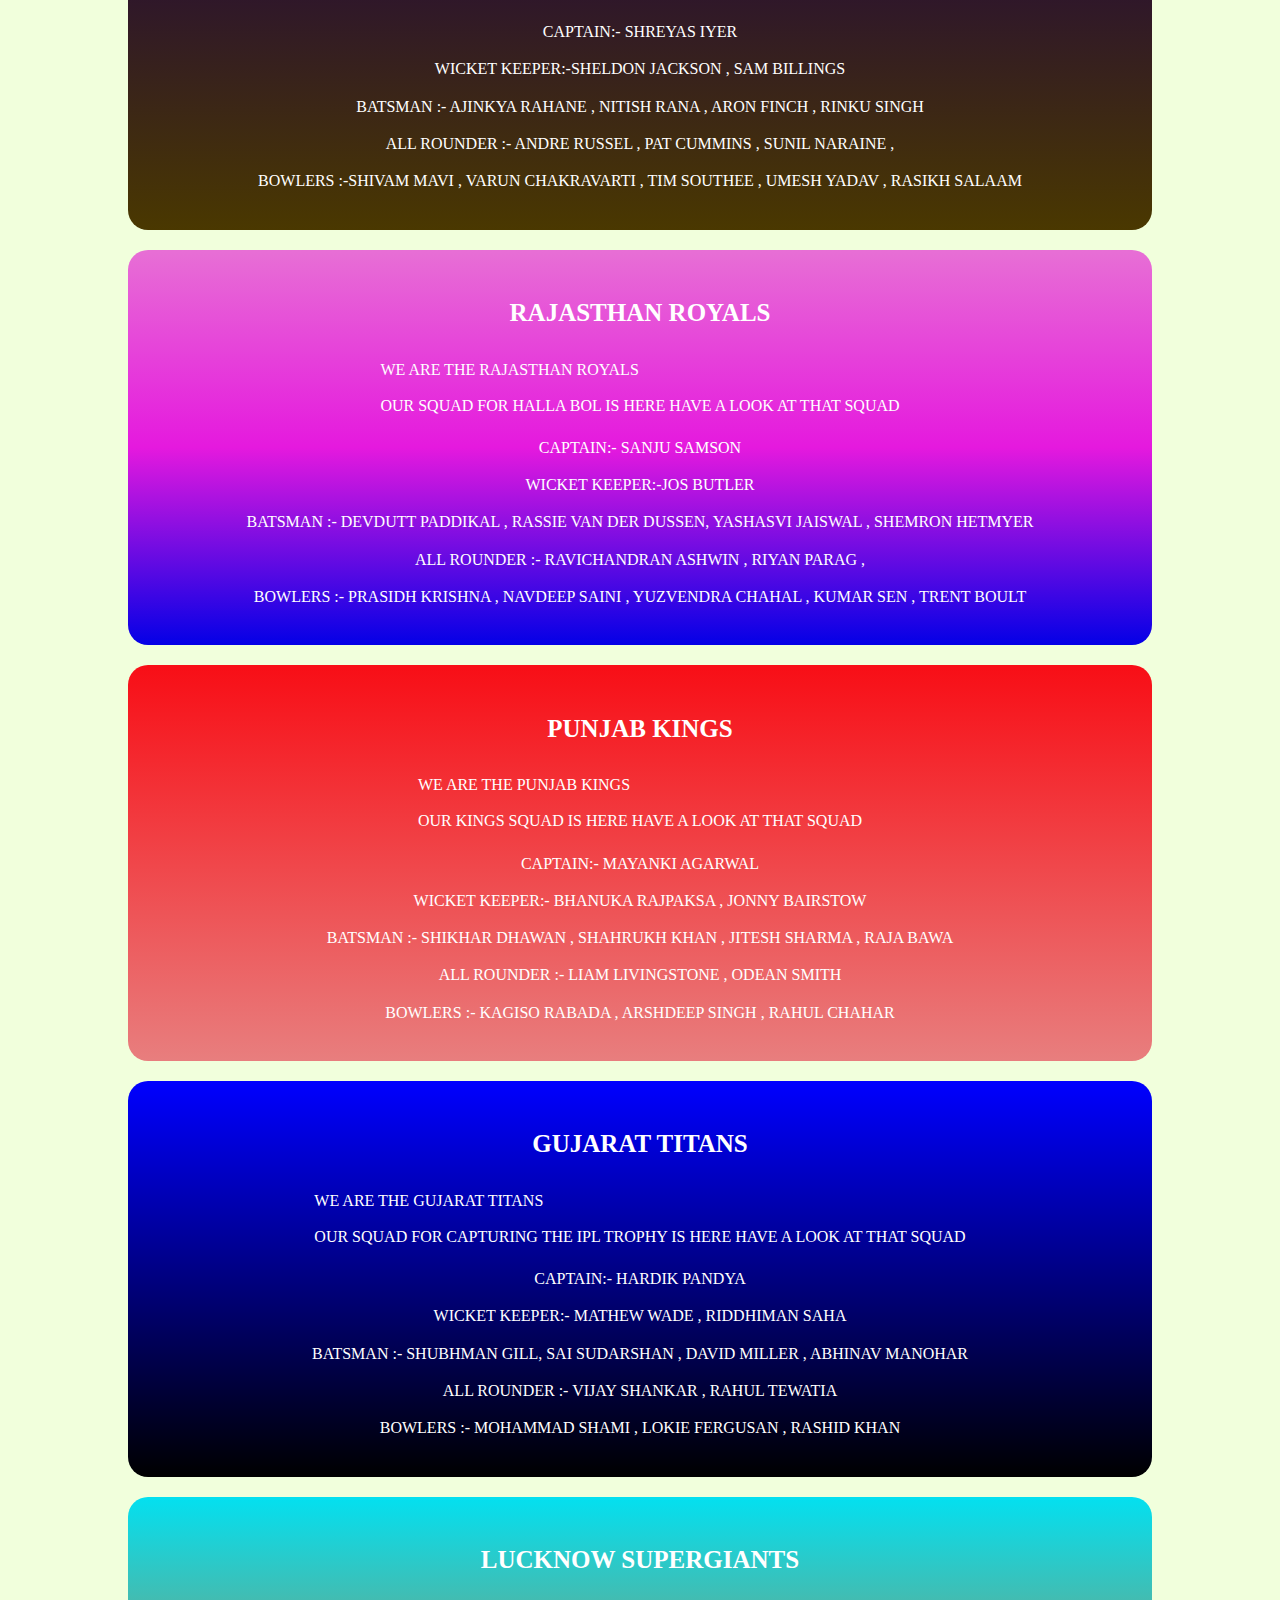
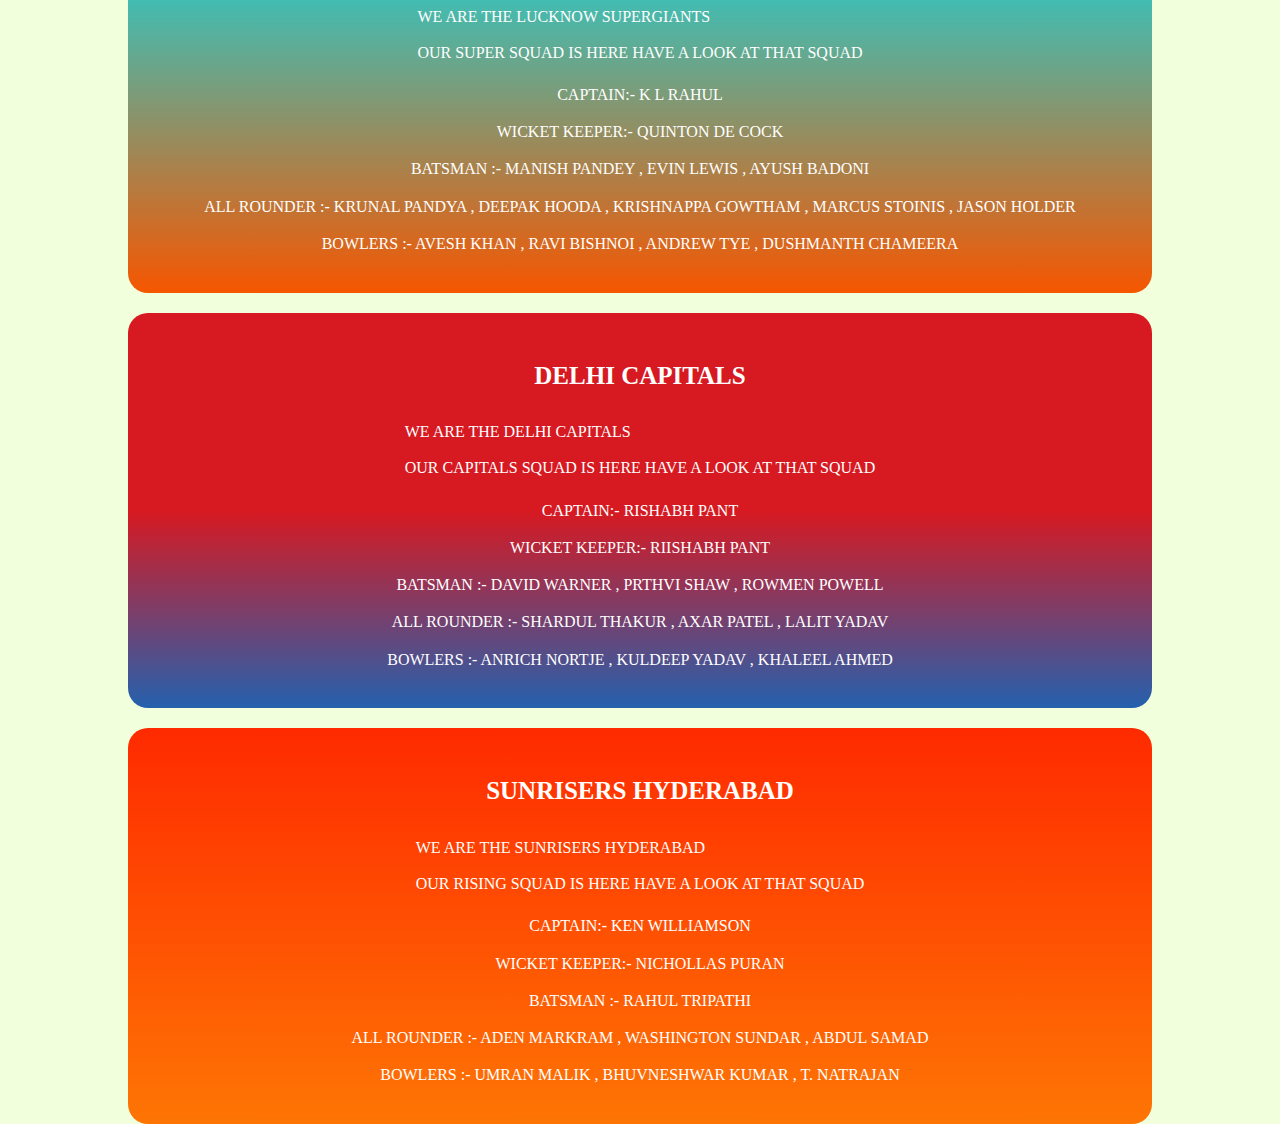
<file: html/squads.html>
<!DOCTYPE html>
<html lang="en">

<head>
    <meta charset="UTF-8">
    <meta http-equiv="X-UA-Compatible" content="IE=edge">
    <meta name="viewport" content="width=device-width, initial-scale=1.0">
    <link rel="stylesheet" href="../css/utilse.css">
    <link rel="stylesheet" href="../css/main.css">
    <!-- <link rel="stylesheet" media="screen and (min-width: 600px)" href="../css/phone.css"> -->
    <title> IPL</title>


</head>

<body>
    <header id="header">
        <nav id="nav">
            <div class="logo">
                <img class="img" src="../img/logo.png" alt="IPL">
            </div>
            <ul class="nav">
                <li><a href="../index.html">HOME</a></li>
                <li><a href="about.html">ABOUT</a></li>
                <li><a href="squads.html">SQUADS</a></li>
                <li><a href="stats.html">STATS</a></li>
                <li><a href="points-table.html">TABLE</a></li>
                <li><a href="players.html">PLAYERS</a></li>
                <li><a href="blogpost1.html">RESULTS</a></li>   <li><a href="contact.html">CONTACT</a></li> 
            </ul>

        </nav>
        <main id="squads" class="top-margin">
            <h1 class="title">SQUADS OF ALL TEAM</h1>
            <section class="rcb box">
                <h1 class="primary-heading">
                    ROYAL CHALLENGERS BANGLORE
                </h1>
                <p class="primary-para">
                    WE ARE THE ROYALS CHALLENGERS BANGLORE. <BR>
                    </BR>OUR ROYAL SQUAD IS HERE HAVE A LOOK AT THAT SQUAD
                </p>
                <p class="secondary-para"> CAPTAIN:- FAF DUPLESIS </p>
                <p class="secondary-para">WICKET KEEPER:- DINESH KARTIIK, ANUJ RAWAT </p>
                <p class="secondary-para">BATSMAN :- VIRAT KOHLI , SHERFANE RATHERFORD , RAJAT PATIDAR , FIN ALLEN , </p>
                <p class="secondary-para">ALL ROUNDER :- GLENN MAXWELL , SHABAAZ AHMED , HARSHAL PATEL , MAHIPAL LOMROR ,
                    WAINANDU HASRANGA , DAVID WILLEY , </p>
                <p class="secondary-para">BOWLERS :- JOSH HAZELWOOD , MOHAMMAD SIRAJ , AKASH DEEP SINGH , KARN SHARMA ,
                    JASON BENDROFF</p>
            </section>
    
            <section class="csk box">
                <h1 class="primary-heading">
                    CHENNAI SUPER KINGS
                </h1>
                <p class="primary-para">
                    WE ARE THE CHENNAI SUPERKINGS <BR>
                    </BR>OUR KINGS SQUAD IS HERE HAVE A LOOK AT THAT SQUAD
                </p>
                <p class="secondary-para"> CAPTAIN:- RAVINDRA JADEJA </p>
                <p class="secondary-para">WICKET KEEPER:- MAHENDRA SINGH DHONI, DEVON CONWAY </p>
                <p class="secondary-para">BATSMAN :- ROBIN UTTHAPPPA , RUTURAJ GAYAKWAAD , AMBATI RAYDU </p>
                <p class="secondary-para">ALL ROUNDER :- SHIVAM DUBE, MOEN ALI , DWEAN BRAVO , DWEN PRETORIOUS , MITCHELL
                    SANTAINER , CHRIS JORDAN </p>
                <p class="secondary-para">BOWLERS :- DEEPAK CHAHAR , MUKESH CHAUDHARY , TUSHAR DESHPANDEY , TEEKASHANA</p>
            </section>
            <section class="mi box">
                <h1 class="primary-heading">
                    MUMBAI INDIANS
                </h1>
                <p class="primary-para">
                    WE ARE THE MUMBAI INDIANS <BR>
                    </BR>OUR DANGEROUS SQUAD IS HERE HAVE A LOOK AT THAT SQUAD
                </p>
                <p class="secondary-para"> CAPTAIN:- ROHIT SHARMA</p>
                <p class="secondary-para">WICKET KEEPER:- ISHAN KISHAN , ANMOLPREET SINGH </p>
                <p class="secondary-para">BATSMAN :- SURYAKUMAR YADAV , RAMANDEEP SINGH , TILAK VARMA </p>
                <p class="secondary-para">ALL ROUNDER :- DEWALD BREVIS , KEIRON POLLARD , DANIAL SAMS , TIMM DAVID , </p>
                <p class="secondary-para">BOWLERS :- JASPRIT BUMRAH , JOFRA ARCHER , BASIL THAMPI , JAYDEV UNADKAD , MURGUN
                    ASHWIN , MAYANK MARKANDE </p>
            </section>
            <section class="kkr box">
                <h1 class="primary-heading">
                    KOLKATA KNIGHT RIDERS
                </h1>
                <p class="primary-para">
                    WE ARE THE KOLKATA KNIGHT RIDERS<BR>
                    </BR>OUR KNIGHTS SQUAD IS HERE HAVE A LOOK AT THAT SQUAD
                </p>
                <p class="secondary-para"> CAPTAIN:- SHREYAS IYER </p>
                <p class="secondary-para">WICKET KEEPER:-SHELDON JACKSON , SAM BILLINGS</p>
                <p class="secondary-para">BATSMAN :- AJINKYA RAHANE , NITISH RANA , ARON FINCH , RINKU SINGH </p>
                <p class="secondary-para">ALL ROUNDER :- ANDRE RUSSEL , PAT CUMMINS , SUNIL NARAINE , </p>
                <p class="secondary-para">BOWLERS :-SHIVAM MAVI , VARUN CHAKRAVARTI , TIM SOUTHEE , UMESH YADAV , RASIKH
                    SALAAM </p>
            </section>
            <section class="rr box">
                <h1 class="primary-heading">
                    RAJASTHAN ROYALS
                </h1>
                <p class="primary-para">
                    WE ARE THE RAJASTHAN ROYALS<BR>
                    </BR>OUR SQUAD FOR HALLA BOL IS HERE HAVE A LOOK AT THAT SQUAD
                </p>
                <p class="secondary-para"> CAPTAIN:- SANJU SAMSON </p>
                <p class="secondary-para">WICKET KEEPER:-JOS BUTLER </p>
                <p class="secondary-para">BATSMAN :- DEVDUTT PADDIKAL , RASSIE VAN DER DUSSEN, YASHASVI JAISWAL , SHEMRON
                    HETMYER </p>
                <p class="secondary-para">ALL ROUNDER :- RAVICHANDRAN ASHWIN , RIYAN PARAG , </p>
                <p class="secondary-para">BOWLERS :- PRASIDH KRISHNA , NAVDEEP SAINI , YUZVENDRA CHAHAL , KUMAR SEN , TRENT
                    BOULT </p>
            </section>
            <section class="pbks box">
                <h1 class="primary-heading">
                    PUNJAB KINGS
                </h1>
                <p class="primary-para">
                    WE ARE THE PUNJAB KINGS<BR>
                    </BR>OUR KINGS SQUAD IS HERE HAVE A LOOK AT THAT SQUAD
                </p>
                <p class="secondary-para"> CAPTAIN:- MAYANKI AGARWAL</p>
                <p class="secondary-para">WICKET KEEPER:- BHANUKA RAJPAKSA , JONNY BAIRSTOW</p>
                <p class="secondary-para">BATSMAN :- SHIKHAR DHAWAN , SHAHRUKH KHAN , JITESH SHARMA , RAJA BAWA </p>
                <p class="secondary-para">ALL ROUNDER :- LIAM LIVINGSTONE , ODEAN SMITH </p>
                <p class="secondary-para">BOWLERS :- KAGISO RABADA , ARSHDEEP SINGH , RAHUL CHAHAR </p>
            </section>
            <section class="gt box">
                <h1 class="primary-heading">
                    GUJARAT TITANS
                </h1>
                <p class="primary-para">
                    WE ARE THE GUJARAT TITANS<BR>
                    </BR>OUR SQUAD FOR CAPTURING THE IPL TROPHY IS HERE HAVE A LOOK AT THAT SQUAD
                </p>
                <p class="secondary-para"> CAPTAIN:- HARDIK PANDYA </p>
                <p class="secondary-para">WICKET KEEPER:- MATHEW WADE , RIDDHIMAN SAHA </p>
                <p class="secondary-para">BATSMAN :- SHUBHMAN GILL, SAI SUDARSHAN , DAVID MILLER , ABHINAV MANOHAR</p>
                <p class="secondary-para">ALL ROUNDER :- VIJAY SHANKAR , RAHUL TEWATIA </p>
                <p class="secondary-para">BOWLERS :- MOHAMMAD SHAMI , LOKIE FERGUSAN , RASHID KHAN </p>
            </section>
            <section class="lsg box">
                <h1 class="primary-heading">
                    LUCKNOW SUPERGIANTS
                </h1>
                <p class="primary-para">
                    WE ARE THE LUCKNOW SUPERGIANTS <BR>
                    </BR>OUR SUPER SQUAD IS HERE HAVE A LOOK AT THAT SQUAD
                </p>
                <p class="secondary-para"> CAPTAIN:- K L RAHUL </p>
                <p class="secondary-para">WICKET KEEPER:- QUINTON DE COCK </p>
                <p class="secondary-para">BATSMAN :- MANISH PANDEY , EVIN LEWIS , AYUSH BADONI </p>
                <p class="secondary-para">ALL ROUNDER :- KRUNAL PANDYA , DEEPAK HOODA , KRISHNAPPA GOWTHAM , MARCUS STOINIS
                    , JASON HOLDER </p>
                <p class="secondary-para">BOWLERS :- AVESH KHAN , RAVI BISHNOI , ANDREW TYE , DUSHMANTH CHAMEERA </p>
            </section>
            <section class="dc box">
                <h1 class="primary-heading">
                    DELHI CAPITALS
                </h1>
                <p class="primary-para">
                    WE ARE THE DELHI CAPITALS <BR>
                    </BR>OUR CAPITALS SQUAD IS HERE HAVE A LOOK AT THAT SQUAD
                </p>
                <p class="secondary-para"> CAPTAIN:- RISHABH PANT </p>
                <p class="secondary-para">WICKET KEEPER:- RIISHABH PANT</p>
                <p class="secondary-para">BATSMAN :- DAVID WARNER , PRTHVI SHAW , ROWMEN POWELL </p>
                <p class="secondary-para">ALL ROUNDER :- SHARDUL THAKUR , AXAR PATEL , LALIT YADAV </p>
                <p class="secondary-para">BOWLERS :- ANRICH NORTJE , KULDEEP YADAV , KHALEEL AHMED </p>
            </section>
            <section class="srh box">
                <h1 class="primary-heading">
                    SUNRISERS HYDERABAD
                </h1>
                <p class="primary-para">
                    WE ARE THE SUNRISERS HYDERABAD<BR>
                    </BR>OUR RISING SQUAD IS HERE HAVE A LOOK AT THAT SQUAD
                </p>
                <p class="secondary-para"> CAPTAIN:- KEN WILLIAMSON </p>
                <p class="secondary-para">WICKET KEEPER:- NICHOLLAS PURAN </p>
                <p class="secondary-para">BATSMAN :- RAHUL TRIPATHI </p>
                <p class="secondary-para">ALL ROUNDER :- ADEN MARKRAM , WASHINGTON SUNDAR , ABDUL SAMAD </p>
                <p class="secondary-para">BOWLERS :- UMRAN MALIK , BHUVNESHWAR KUMAR , T. NATRAJAN </p>
            </section>
    
    
        </main>
    </header>
</body>

</html>
</file>
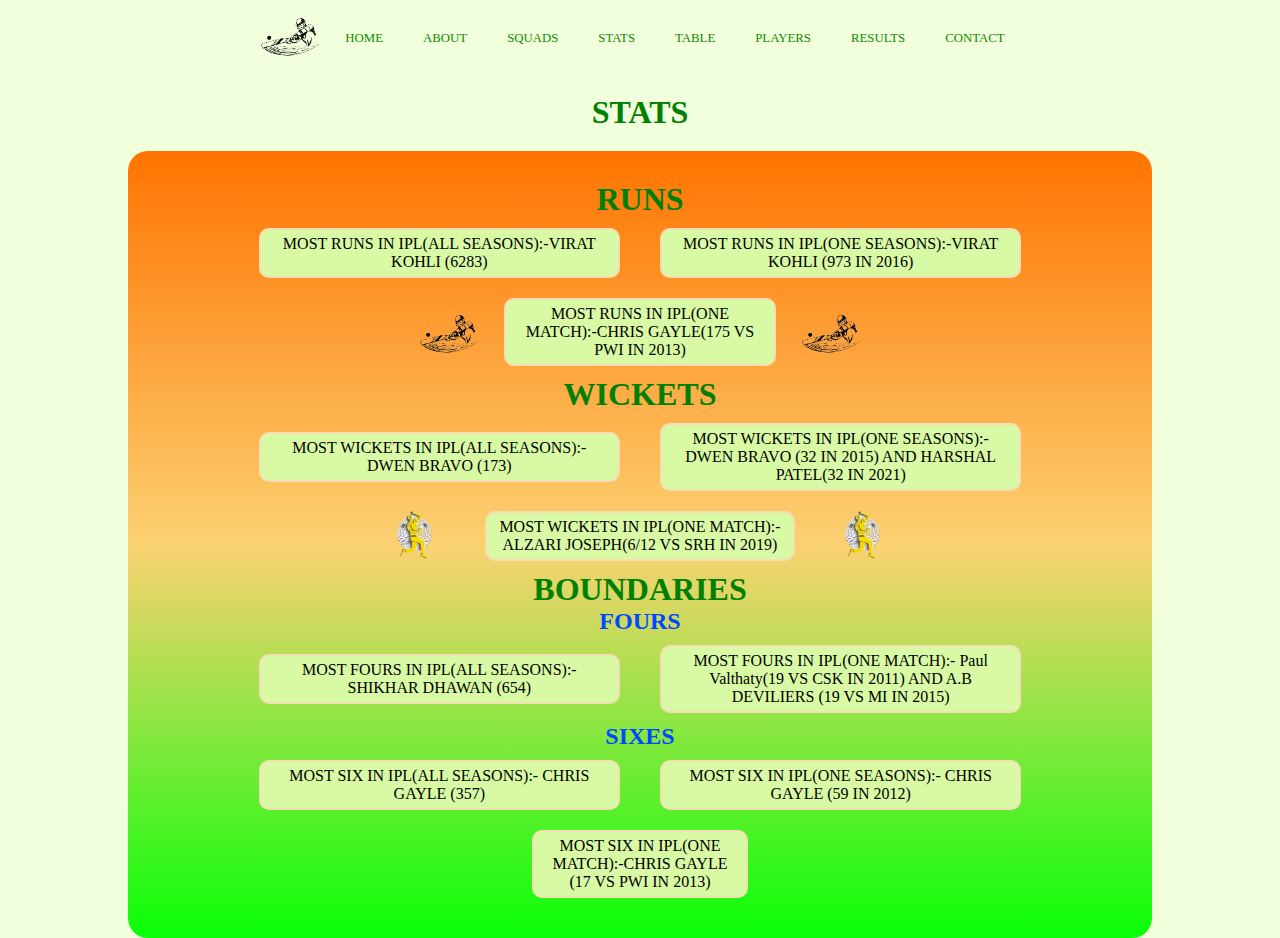
<file: html/stats.html>
<!DOCTYPE html>
<html lang="en">

<head>
    <meta charset="UTF-8">
    <meta http-equiv="X-UA-Compatible" content="IE=edge">
    <meta name="viewport" content="width=device-width, initial-scale=1.0">
    <link rel="stylesheet" href="../css/utilse.css">
    <link rel="stylesheet" href="../css/main.css">
    <!-- <link rel="stylesheet" media="screen and (min-width: 600px)" href="../css/phone.css"> -->
    <title> IPL</title>


</head>

<body>
    <header id="header">
        <nav id="nav">
            <div class="logo">
                <img class="img" src="../img/logo.png" alt="IPL">
            </div>
            <ul class="nav">
                <li><a href="../index.html">HOME</a></li>
                <li><a href="about.html">ABOUT</a></li>
                <li><a href="squads.html">SQUADS</a></li>
                <li><a href="stats.html">STATS</a></li>
                <li><a href="points-table.html">TABLE</a></li>
                <li><a href="players.html">PLAYERS</a></li>
                <li><a href="blogpost1.html">RESULTS</a></li>   <li><a href="contact.html">CONTACT</a></li> 
            </ul>

        </nav>
    </header>
    <main>
        <div id="stats" class="top-margin">
            <h1 class="title">
                STATS
            </h1>
            <section class="box">
                <h1 class="title">
                    RUNS
                </h1>
                <div>
                    <p class="most box2"> MOST RUNS IN IPL(ALL SEASONS):-VIRAT KOHLI (6283)
                    </p>
                    <p class="most box2"> MOST RUNS IN IPL(ONE SEASONS):-VIRAT KOHLI (973 IN 2016)
                    </p>
                </div>
                <div>
                    <div class="logo">
                        <img class="img" src="../img/logo.png" alt="IPL">
                    </div>
                    <p class="most box2"> MOST RUNS IN IPL(ONE MATCH):-CHRIS GAYLE(175 VS PWI IN 2013)
                    </p>
                    <div class="logo">
                        <img class="img" src="../img/logo.png" alt="IPL">
                    </div>
                </div>
                <h1 class="title">
                    WICKETS
                </h1>
                <div>

                    <p class="most box2"> MOST WICKETS IN IPL(ALL SEASONS):- DWEN BRAVO (173)
                    </p>
                    <p class="most box2"> MOST WICKETS IN IPL(ONE SEASONS):-DWEN BRAVO (32 IN 2015) AND HARSHAL PATEL(32
                        IN
                        2021)
                    </p>
                </div>
                <div>
                    <div class="logo">
                        <img class="img2" src="../img/logo2.png" alt="IPL">
                    </div>
                    <p class="most box2"> MOST WICKETS IN IPL(ONE MATCH):- ALZARI JOSEPH(6/12 VS SRH IN 2019)
                    </p>
                    <div class="logo">
                        <img class="img2" src="../img/logo2.png" alt="IPL">
                    </div>
                </div>
                <h1 class="title">
                    BOUNDARIES
                </h1>
                <h1 class="title2">
                    FOURS
                </h1>
                <div>
                    <p class="most box2"> MOST FOURS IN IPL(ALL SEASONS):- SHIKHAR DHAWAN (654)
                    </p>
                    <p class="most box2"> MOST FOURS IN IPL(ONE MATCH):- Paul Valthaty(19 VS CSK IN 2011) AND A.B
                        DEVILIERS
                        (19 VS MI IN 2015)
                    </p>
                </div>
                <h1 class="title2">
                    SIXES
                </h1>
                <div>
                    <p class="most box2"> MOST SIX IN IPL(ALL SEASONS):- CHRIS GAYLE (357)
                    </p>
                    <p class="most box2"> MOST SIX IN IPL(ONE SEASONS):- CHRIS GAYLE (59 IN 2012)
                    </p>
                </div>
                <div>
                    <p class="most box2"> MOST SIX IN IPL(ONE MATCH):-CHRIS GAYLE (17 VS PWI IN 2013)
                    </p>
                </div>
            </section>
    </main>
</div>
</body>

</html>
</file>
<file: css/utilse.css>
/*UTILITY CLASSES*/
.caps{
    background-image: linear-gradient(rgb(255, 115, 1), rgba(220, 151, 23, 0.758), rgb(244, 160, 117));
}

.box {
    display: flex;
    flex-direction: column;
    justify-content: center;
    justify-self: center;
    align-items: center;
    text-align: center;
    padding: 30px;
    margin-top: 20px;
    width: 80%;
    border: 5px solid white;
    border-radius: 20px;
    box-sizing: border-box;
    border-style: initial;
}

.box2 {
    background-color: rgb(216, 250, 165);
    display: flex;
    flex-direction: column;
    justify-content: center;
    justify-self: center;
    align-items: center;
    text-align: center;
    padding: 5px 10px;
    margin: 10px 20px;
    width: 35%;
    border: 2px solid wheat;
    border-radius: 10px;
}

.box3 {
    display: flex;
    flex-direction: column;
    padding: 30px 15px;
    margin-top: 20px;
    justify-self: center;
    width: 80%;
    height: 100%;
    border: 5px solid white;
    border-radius: 20px;
    box-sizing: border-box;
    border-style: initial;
}

.primary-heading {
    color: white;
    padding: 2%;
    font-size: 25px;
}

.primary-para {
    color: white;
    padding: 1.5%;
    text-align: left;
}

.secondary-para {
    color: white;
    padding: 1%;
}
.new-para{
    font-size: 20px;
    color: white;
}

.title {
    font-size: 2rem;
    /* padding-top: 20px; */
    color: green;
}

.title2 {
    font-size: 1.5rem;
    /* padding: 20px 0px; */
    color: rgb(0, 72, 255);
}

.title3 {
    font-size: 1.2rem;
    color: rgb(255, 72, 0);
}

.title4 {
    font-size: 1.1rem;
    color: rgb(255, 255, 255);
}

.title5 {
    font-size: 1rem;
    color: brown;
}
.title6{
    font-size: 1.5rem;
    /* padding: 2% 0%; */
    color: orangered;
}
.title7{
    font-size: 1.5rem;
    /* padding: 2% 0%; */
    color: purple;
}
.img {
    height: 70px;
}

.img2 {
    height: 70px;
}
.title-blogpost{
    text-decoration: none;
    color: rgb(0, 0, 69);
    font-size: 1rem;
}
.title-blogpost P{
    color: rgb(91, 91, 242);
    font-size: 0.8rem;
}
.blog-heading{
    margin-top: 10px;
    font-size: 1.5rem;
    color: rgb(0, 76, 49);
}
.blog-para{
    font-size: 1rem;
    color: rgb(1, 59, 38);
    text-align: left;
}
.top-margin{
    margin-top: 22vh;
}
</file>
<file: css/main.css>
* {
    margin: 0%;
    padding: 0%;
}

body {
    background-color: rgb(241, 255, 220);
    width: 100%;
    height: 100%;
}

#nav {
    display: flex;
    justify-content: center;
    align-items: center;
    width: 100vw;
    /* height: 20vh; */
}
#nav::before {
    content: "";
    position: absolute;
    background-color: rgba(153, 255, 0, 0.644);
    width: 100vw;
    /* position:fixed; */
    /* height: 17vh; */
    z-index: -1;
    opacity: 0.788;
}
.logo {
    display: inline;
}

#nav ul {
    display: flex;
    justify-content: center;
    align-items: center;
    flex-wrap: wrap;
}

#nav ul li {
    list-style-type: none;
}


#nav ul li a {
    text-decoration: none;
    color: rgb(18, 137, 0);
    padding: 5px 20px;
    font-size: 0.8rem;
}

#nav ul li a:hover {
    text-decoration: none;
    color: green;
    background-color: white;
    border-radius: 10px;
    cursor: pointer;
    padding: 6px 22px;
}


.intro {
    display: flex;
    flex-direction: column;
    justify-content: center;
    align-items: center;
    text-align: center;
    padding: 30px;
    margin-top: 20px;
    width: 80%;
    border: 5px;
    border-color: white;
    border-radius: 20px;
    opacity: 90%;
    background-image: linear-gradient(rgb(255, 115, 1), rgba(255, 194, 80, 0.758), rgb(8, 255, 8));
}
.welcm{
    display: flex;
    flex-direction: column;
    justify-content: center;
    align-items: center;
    text-align: center;
    padding: 30px;
    margin-top: 20px;
    width: 80%;
    border: 5px;
    border-color: white;
    border-radius: 20px;
    opacity: 90%;
    background-image: linear-gradient(rgb(1, 249, 55),rgb(41, 253, 158),rgb(6, 255, 102));
}
.ad{
    display: flex;
    flex-direction:column ;
    justify-content: center;
    align-items: center;
}
.ad img{
    border-radius: 50%;
    margin: 2px;
    height: 20vh;
    width: 20vw;
    border: 2px solid white;
}
#squads{
    display: flex;
    flex-direction: column;
    justify-content: center;
    align-items: center;
    text-align: center;
    /* padding: 30px; */
    margin-top: 20px;
    width: 100%;
    border: 5px;
    border-color: white;
    border-radius: 20px;
}
main {
    display: flex;
    flex-direction: column;
    justify-content: center;
    align-items: center;
}

.rcb {
    background-image: linear-gradient(rgb(168, 33, 33), rgb(128, 0, 0), rgb(12, 0, 0));
    /* margin-top: 50px; */
}

.csk {
    background-image: linear-gradient(rgb(252, 206, 6), rgb(242, 92, 25));
}

.mi {
    background-color: rgb(23, 12, 224);
}

.kkr {
    background-image: linear-gradient(rgb(28, 0, 71), rgb(74, 56, 0));
}

.rr {
    background-image: linear-gradient(rgb(231, 111, 213), rgb(229, 25, 222), rgb(4, 0, 230));
}

.pbks {
    background-image: linear-gradient(rgb(248, 14, 22), rgb(232, 126, 126));
}

.gt {
    background-image: linear-gradient(blue, black);
}

.lsg {
    background-image: linear-gradient(rgb(3, 224, 240), rgb(246, 86, 0));
}

.dc {
    background-image: linear-gradient(rgb(215, 25, 33), rgb(215, 25, 33), rgb(37, 97, 174));
}

.srh {
    background-image: linear-gradient(rgb(255, 42, 0), rgb(254, 117, 4));
}

#stats {
    display: flex;
    flex-direction: column;
    justify-content: center;
    align-items: center;
    margin-top: 20px;
}

#stats section {
    background-image: linear-gradient(rgb(255, 115, 1), rgba(255, 194, 80, 0.758), rgb(8, 255, 8));
}

#stats section div {
    display: flex;
    justify-content: center;
    align-items: center;
    flex-direction: row;

}

#p-t {
    display: flex;
    flex-direction: column;
    justify-content: center;
    align-items: center;
    margin-top: 20px;
}

.table {
    display: flex;
    justify-content: center;
    align-items: center;
    width: 80vw;
    background-image: linear-gradient(rgb(255, 115, 1), rgba(255, 194, 80, 0.758), rgb(8, 255, 8));
}

.table table {
    width: 100%;
}
.table table th,
td {
    border: 1px solid white;
    padding: 3%;
}

.aramco th,
td {
    border: 1px solid black;
    padding: 0.5%;
}

#players {
    display: flex;
    flex-direction: column;
    justify-content: center;
    align-items: center;
    margin-top: 20px;
    width: 80vw;
}

.aramco {
    width: 100%;
}
.article{
    width: 80vw;
    margin: auto;
}
.blogpost{
    background-color: rgb(0, 255, 174);
    width: 30vh;
    padding: 2% 3%;
    margin: auto;
    display: inline-block;
    border: 4px solid white;
    margin-top: 3%;
}
.blog{
    display: flex;
    flex-direction: column;
    justify-content: center;
    align-items: center;
    text-align: center;
    padding: 30px;
    margin:  20px auto;
    width: 80%;
    border:5px solid white;
    border-radius: 20px;
    background-color:rgb(0, 255, 174); 
}
input[type=text], select, textarea {
    width: 100%; /* Full width */
    padding: 12px; /* Some padding */ 
    border: 1px solid #ccc; /* Gray border */
    border-radius: 4px; /* Rounded borders */
    box-sizing: border-box; /* Make sure that padding and width stays in place */
    margin-top: 6px; /* Add a top margin */
    margin-bottom: 16px; /* Bottom margin */
    resize: vertical /* Allow the user to vertically resize the textarea (not horizontally) */
  }
input[type=number]{
    width: 100%; /* Full width */
    padding: 12px; /* Some padding */ 
    border: 1px solid #ccc; /* Gray border */
    border-radius: 4px; /* Rounded borders */
    box-sizing: border-box; /* Make sure that padding and width stays in place */
    margin-top: 6px; /* Add a top margin */
    margin-bottom: 16px; /* Bottom margin */
    resize: vertical /* Allow the user to vertically resize the textarea (not horizontally) */
  }
  
  /* Style the submit button with a specific background color etc */
  input[type=submit] {
    background-color: #04AA6D;
    color: white;
    padding: 12px 20px;
    border: none;
    border-radius: 4px;
    cursor: pointer;
  }
  
  /* When moving the mouse over the submit button, add a darker green color */
  input[type=submit]:hover {
    background-color: #45a049;
  }
  
  /* Add a background color and some padding around the form */
  .container {
    border-radius: 5px;
    background-color: #f2f2f2;
    padding: 20px;
    margin-top: 20px;
  }
</file>
